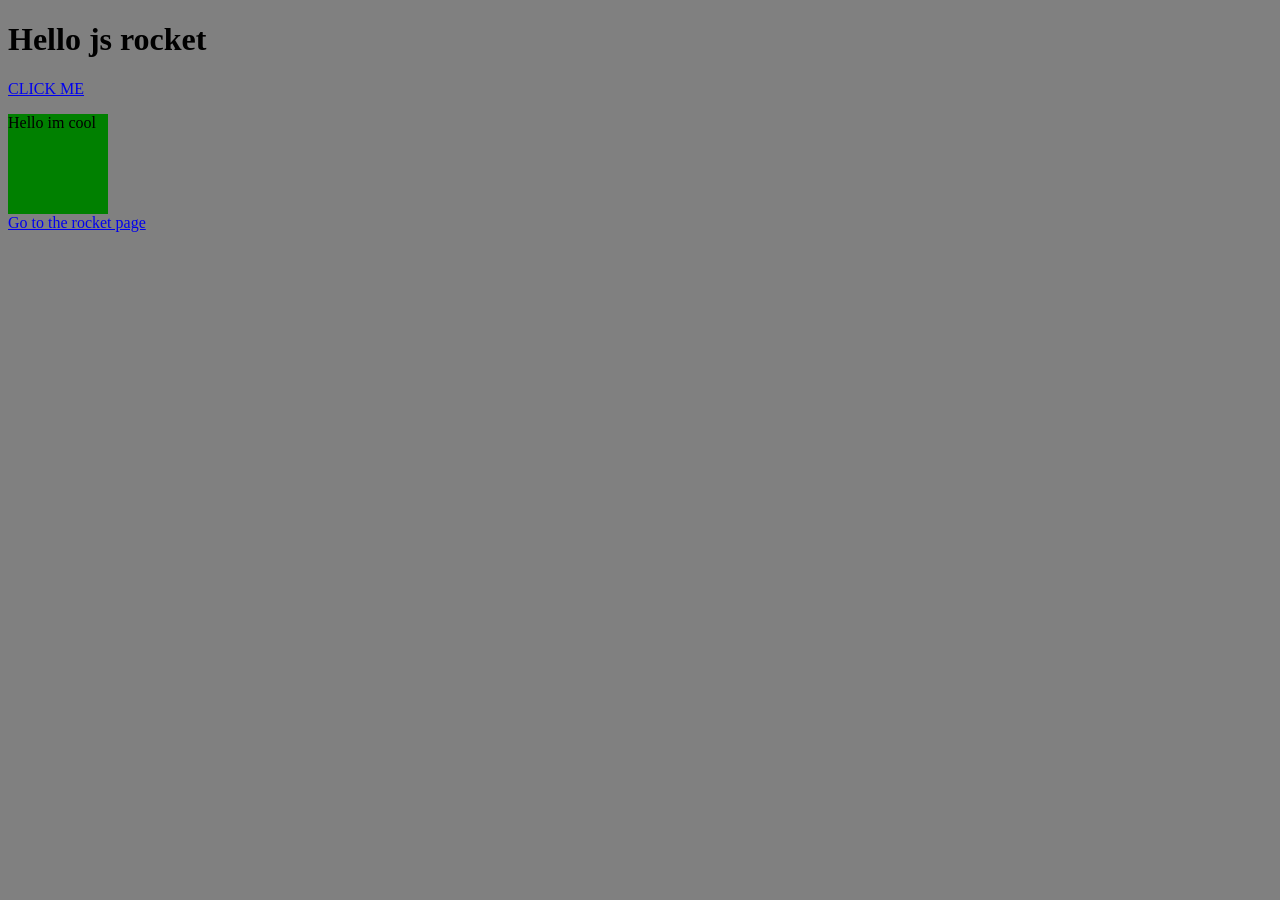
<file: index.html>
<!DOCTYPE html>
<html>
<head>
    <title>JS Rocket</title>
    <script type="text/javascript" src="script.js"></script>
    <link rel="stylesheet" type="text/css" href="style.css">
</head>
<body>

    <h1>Hello js rocket</h1>
    <a href="#" onclick="doCoolStuff();">CLICK ME</a>

    <div class="cool" id="cool">
    <p>Hello im cool</p>

    </div>

    <a href="rocket.html">Go to the rocket page</a>

</body>
</html>
</file>
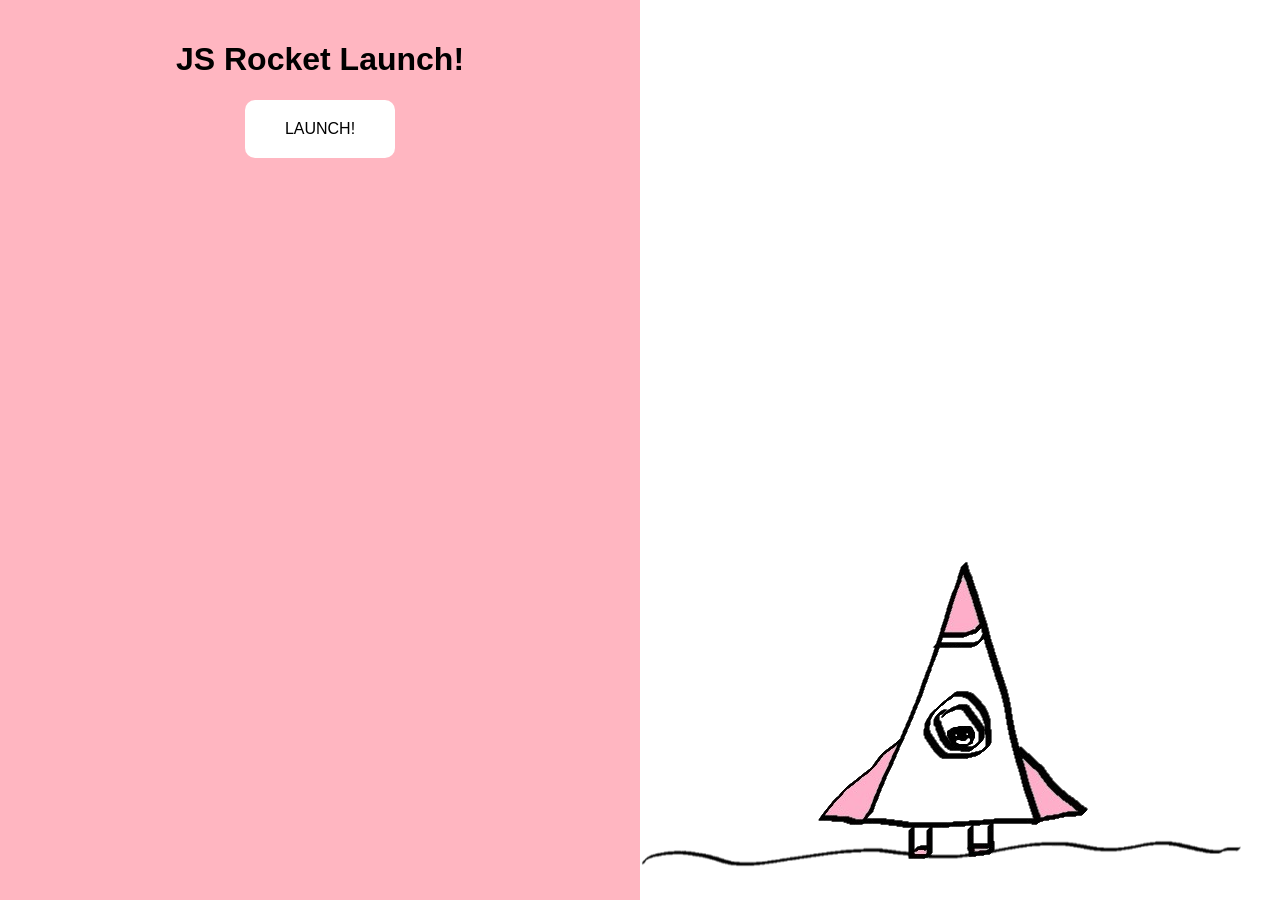
<file: rocket.html>
<!DOCTYPE html>
<html lang="en">
<head>
    <meta charset="UTF-8">
    <meta name="viewport" content="width=device-width, initial-scale=1.0">
    <title>Rocket Launch sequence</title>
    <link rel="stylesheet" type="text/css"
    href="rocket.css">
    <script type="text/javascript" src="rocket.js"></script>
</head>
<body class="body-state1">
    <div class="left">
        <div class="interface state1">
            <h1>JS Rocket Launch!</h1>
            <a href="#" class="button" onClick="changeState(2);">Launch!</a>
        </div>
        <div class="interface state2">
            <h1 id="countdown">10</h1>
            <a href="#" onClick="changeState(1);">Abort!</a>
        </div>
        <div class="interface state3">
            <h1>Lift Off!</h1>
        </div>
        <div class="interface state4">
            <h1>Well done!</h1>
            <a href="#" class="button" onClick="changeState(1);">Do it again!</a>
        </div>
        <div class="interface state5">
            <h1>Oh nooo!!</h1>
            <a href="#" class="button" onClick="changeState(1);">Try again!</a>
        </div>

    </div>
    <div class="right">
        <div class="ground"></div>
        <div class="rocket"></div>
        <div class="nervous" id="nervous"></div>
        <div class="cant-wait" id="cant-wait"></div>

    </div>


</body>
</html>
</file>
<file: style.css>
body {
    background-color: grey;
}

.cool {
    width: 100px;
    height: 100px;
    background-color: green;
    transition: background-color 2s;
}

.cool.red {
    background-color: red;
}
</file>
<file: rocket.css>
body {
    font-family: Arial, Helvetica, sans-serif;
}


.left {
    background-color: lightpink;
    position: fixed;
    width: 50%;
    height: 100%;
    top: 0;
    left: 0;

}

.interface {
    text-align: center;
    padding: 20px;
}

a.button {
    display: inline-block;
    background-color: white;
    color: black;
    padding: 20px 40px;
    text-decoration: none;
    border-radius: 10px;
    text-transform: uppercase;
    transition: color 300ms;

}

a:hover {
    color: red;
}

.right {
    background-color: white;
    position: fixed;
    width: 50%;
    height: 100%;
    top: 0;
    right: 0;

}

.ground {
    background: url(img/ground.png) no-repeat center center;
    position: absolute;
    bottom: 0;
    left: 0;
    width: 100%;
    height: 60px;
}

.nervous {
    position: absolute;
    bottom: 250px;
    left: 100px;
    background: url("img/nervous.png") no-repeat 0 0;
    width: 437px;
    height: 189px;
    display: none;
}

.nervous.show {
    display: block;
}

.cant-wait {
    position: absolute;
    bottom: 250px;
    left: 150px;
    background: url("img/cant-wait.png") no-repeat 0 0;
    width: 437px;
    height: 189px;
    margin-left: 300px;
    display: none;
}

.cant-wait.show {
    display: block;
}

.rocket {
    position: absolute;
    left: 50%;
    bottom: -90px;
    width: 286px;
    height: 437px;
    margin-left: -150px;
    background: url("img/rocket-state1.png") no-repeat 0 0;
    transition: bottom 10000ms;
}

/* rocket bg image */
body.body-state2 .rocket {
    background-image: url("img/rocket-state2.png");
    /* bottom: 20px; */


}

body.body-state3 .rocket,
body.body-state4 .rocket {
    background-image: url("img/rocket-state3.png");

    
}

body.body-state5 .rocket {
    background-image: url("img/boom.png");
    width: 681px;
    height: 367px;
    margin-left: -340px;
}

body.body-state1 .rocket {
    transition: none;
}


body.body-state3 .rocket,
body.body-state4 .rocket {
    bottom: 1000px;
}

.state1,
.state2,
.state3,
.state4,
.state5 {
    display: none;
}

body.body-state1 .state1{display: block;}
body.body-state2 .state2{display: block;}
body.body-state3 .state3{display: block;}
body.body-state4 .state4{display: block;}
body.body-state5 .state5{display: block;}

a {


}

a.button {


}
</file>
